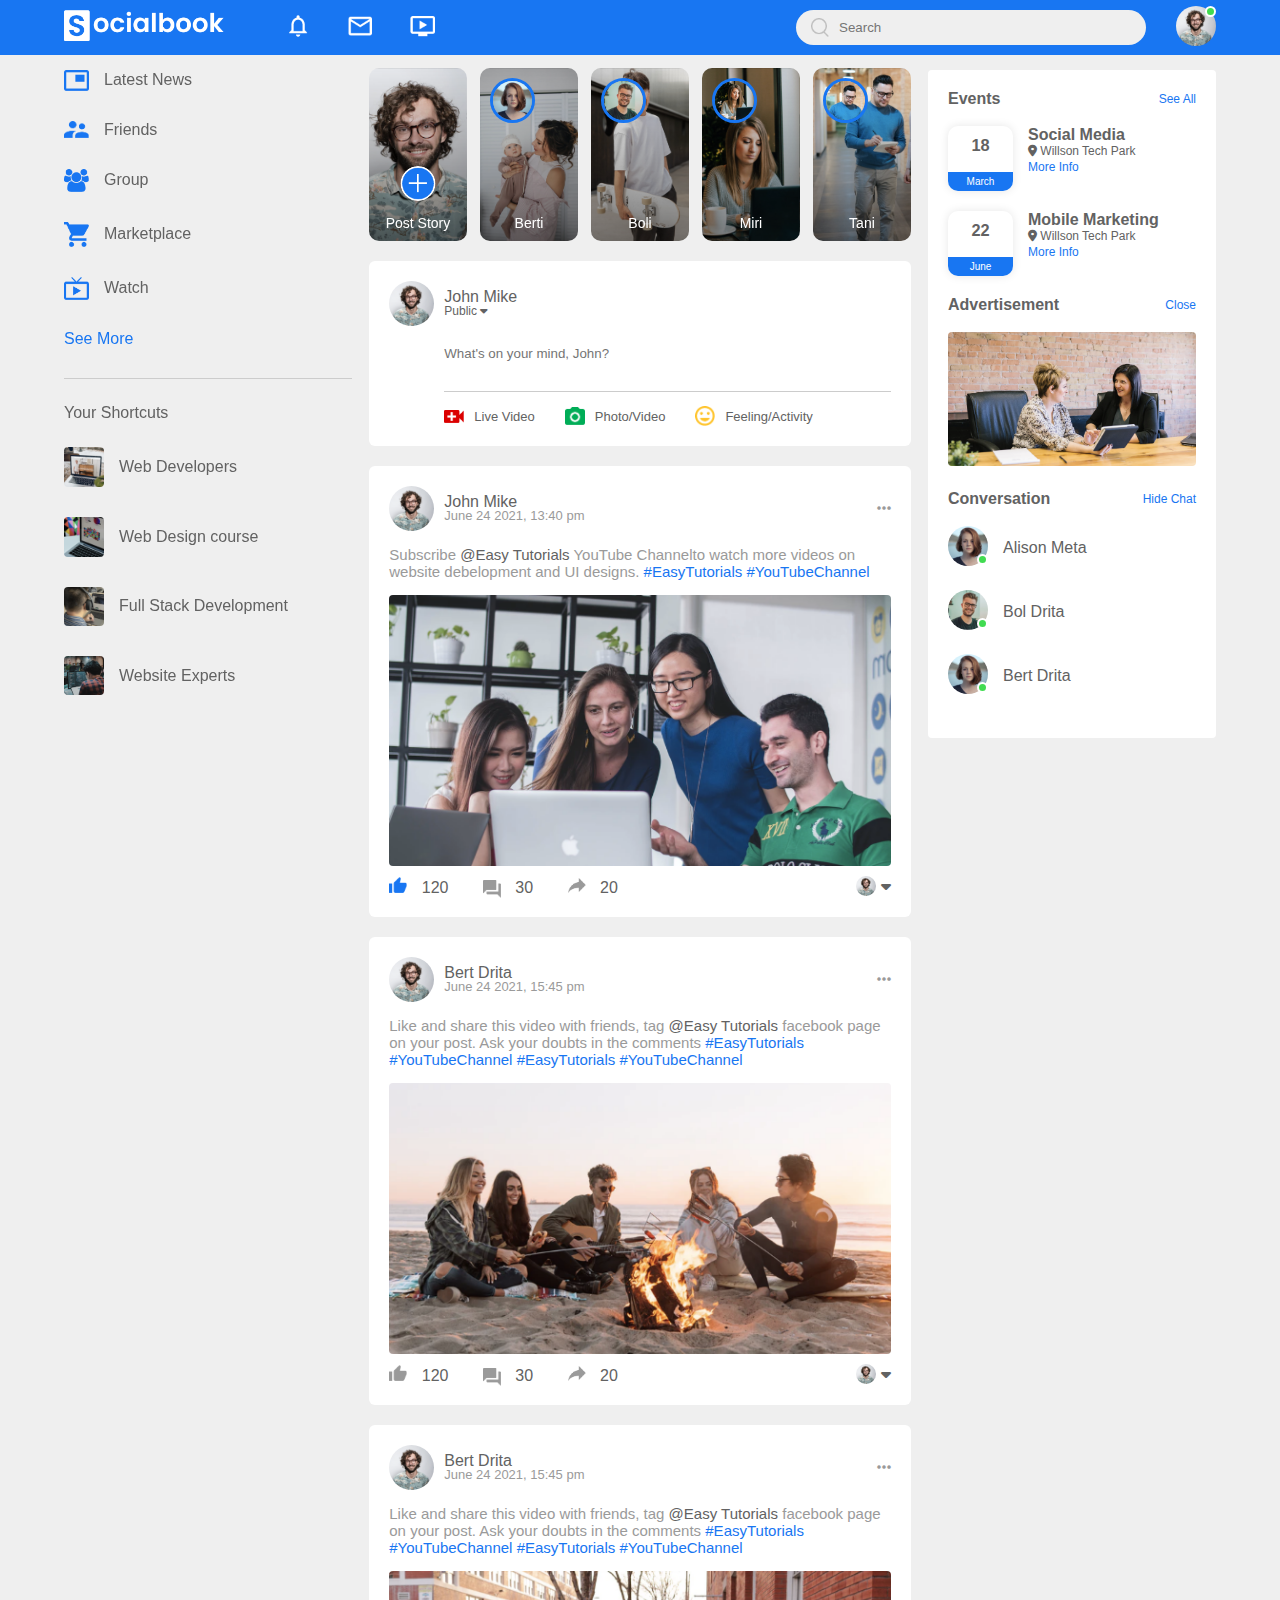
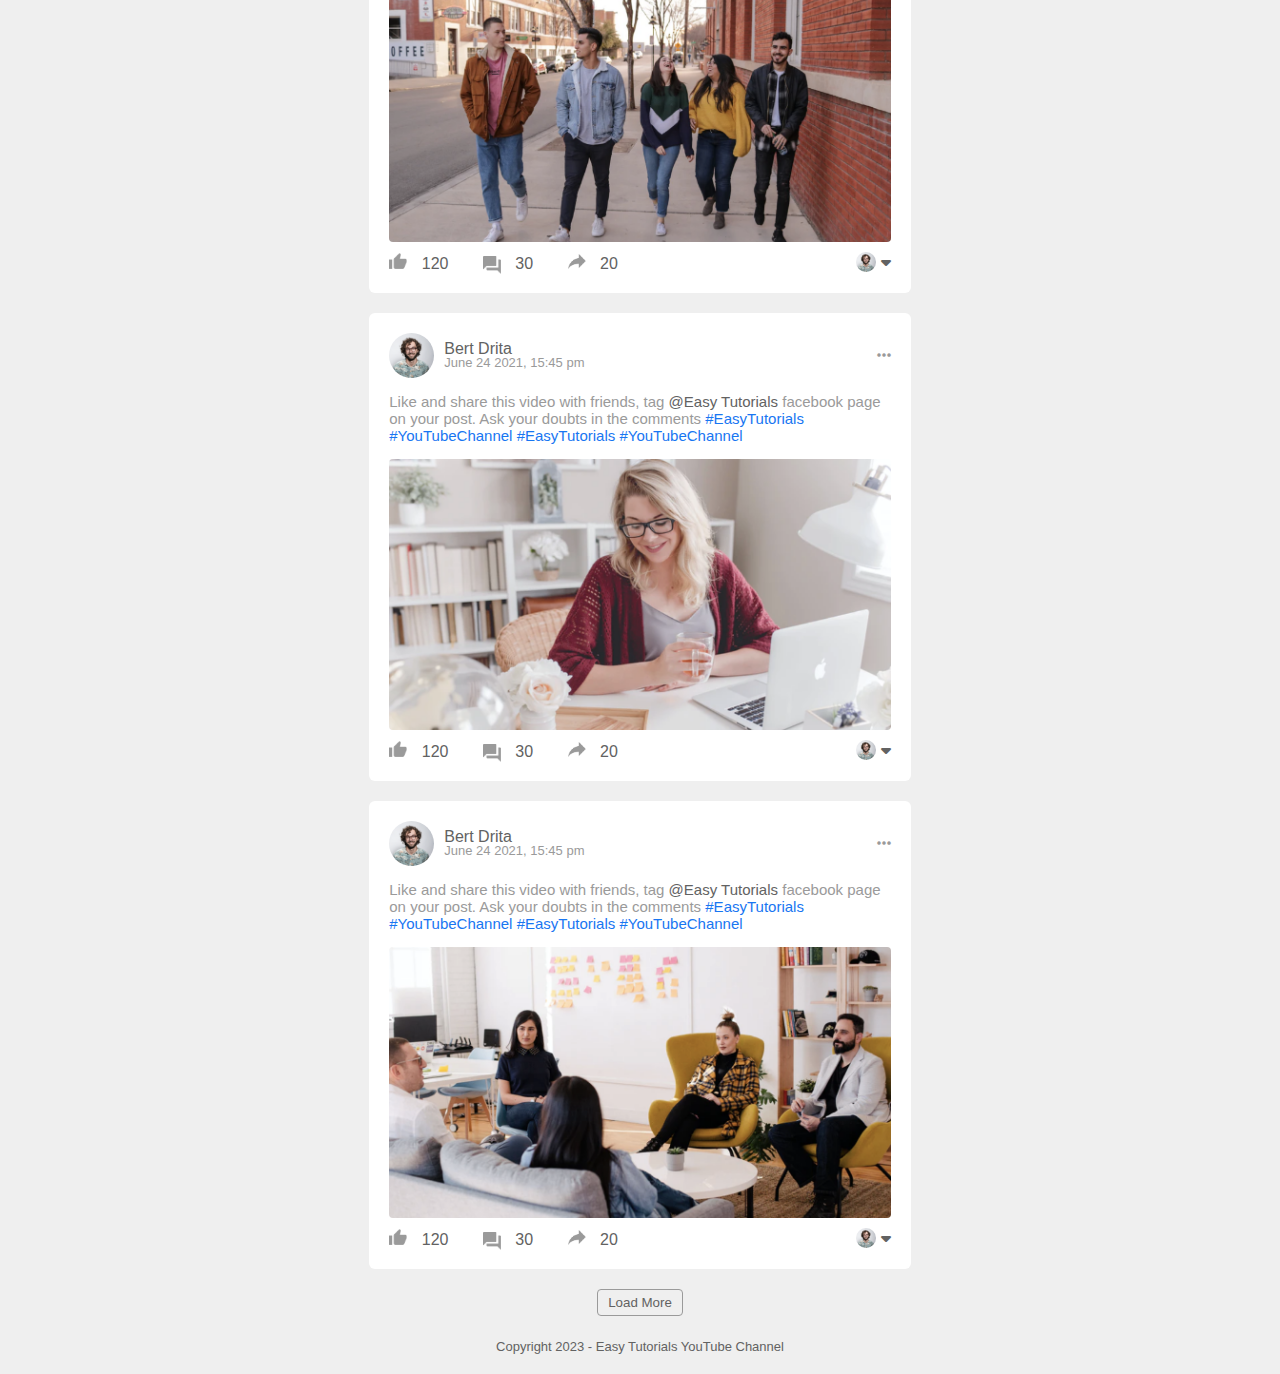
<file: index.html>
<!DOCTYPE html>
<html lang="en">
<head>
  <meta charset="UTF-8">
  <meta http-equiv="X-UA-Compatible" content="IE=edge">
  <meta name="viewport" content="width=device-width, initial-scale=1.0">
  <link rel="stylesheet" href="style.css">
  <link rel="stylesheet" href="https://cdnjs.cloudflare.com/ajax/libs/font-awesome/6.4.0/css/all.min.css">
  <title>SocialBook - Easy Tutorials YOutube Channel</title>
</head>

<body>

<nav>
  <div class="nav-left">
    <a href="index.html">
      <img src="images/logo.png" alt="my website logo" class="logo">
    </a>
    <ul>
      <li><img src="images/notification.png"></li>
      <li><img src="images/inbox.png"></li>
      <li><img src="images/video.png"></li>
    </ul>

        <!-- <div class="usingDiv">
          <img src="images/notification.png">
          <img src="images/inbox.png">
          <img src="images/video.png">
        </div> -->
  </div>

  <div class="nav-right">

    <div class="search-box">
      <img src="images/search.png">
      <input type="text" placeholder="Search">
    </div>

    <div class="nav-user-icon online" onclick="settingsMenuToggle()"> <!--we add this other class "online" to add new styles-->
      <img src="images/profile-pic.png">
    </div>

  </div>


  <!------------settings-menu-------------->

  <div class="settings-menu">

    <div id="dark-btn">
      <span></span>
    </div>


    <div class="settings-menu-inner">

          <div class="user-profile">
            <img src="images/profile-pic.png">
            <div>
              <p>John Mike</p>
              <a href="profile.html"> See your profile</a>
            </div>
          
          </div>
          
          <hr>

          <div class="user-profile">
            <img src="images/feedback.png">
            <div>
              <p>Give Feedback</p>
              <a href="#"> Help us to improve the new design</a>
            </div>
          </div>

          <hr>

          <div class="settings-links">
            <img src="images/setting.png" class="settings-icon">
            <a href="#">Settings & Privacy <img src="images/arrow.png" width="10px"></a>
          </div>

          <div class="settings-links">
            <img src="images/help.png" class="settings-icon">
             <a href="#">Help & Support <img src="images/arrow.png" width="10px"></a>
          </div>

          <div class="settings-links">
              <img src="images/display.png" class="settings-icon">
              <a href="#">Display & Accessibility <img src="images/arrow.png" width="10px"></a>
          </div>

          <div class="settings-links">
                    <img src="images/logout.png" class="settings-icon">
                    <a href="#">Logout <img src="images/arrow.png" width="10px"></a>
          </div>

    </div>

</nav>

<!-------------------------------------------MAIN CONTAINER---------------------------------------->

<div class="container">

  <!----------------LEFT SIDEBAR----------->
  <div class="left-sidebar">

    <div class="imp-links">
      <a href="#"><img src="images/news.png"> Latest News</a>
      <a href="#"><img src="images/friends.png"> Friends</a>
      <a href="#"><img src="images/group.png"> Group</a>
      <a href="#"><img src="images/marketplace.png"> Marketplace</a>
      <a href="#"><img src="images/watch.png"> Watch</a>
      <a href="#"> See More</a>
    </div>

    <div class="shortcut-links">
      <p>Your Shortcuts</p>
      <a href="#"><img src="images/shortcut-1.png">Web Developers</a>
      <a href="#"><img src="images/shortcut-2.png"> Web Design course</a>
      <a href="#"><img src="images/shortcut-3.png"> Full Stack Development</a>
      <a href="#"><img src="images/shortcut-4.png"> Website Experts</a>
    </div>
  </div>

  <!----------------MAIN CONENT----------->
  <div class="main-content">
    
    <div class="story-gallery ">

      <div class="story story1">
        <img src="images/upload.png">
        <p>Post Story</p>
      </div>

      <div class="story story2">
          <img src="images/member-1.png">
          <p>Berti</p>
      </div>

      <div class="story story3">
         <img src="images/member-2.png">
         <p>Boli</p>
      </div>

      <div class="story story4">
         <img src="images/member-3.png">
        <p>Miri</p>
      </div>

      <div class="story story5">
          <img src="images/member-4.png">
          <p>Tani</p>
      </div>

    </div>




    <div class="write-post-container">

      <div class="user-profile">
        <img src="images/profile-pic.png">
        <div>
          <p>John Mike</p>
          <small>Public <i class="fa-solid fa-caret-down"></i></small>
        </div>
      </div>

      <div class="post-input-container">
        <textarea rows="3" placeholder="What's on your mind, John?"></textarea>

        <div class="add-post-links">
          <a href="#"><img src="images/live-video.png"> Live Video</a>
          <a href="#"><img src="images/photo.png"> Photo/Video</a>
          <a href="#"><img src="images/feeling.png"> Feeling/Activity</a>
        </div>
      </div>

    </div>




    <div class="post-container">

      <div class="post-row">

        <div class="user-profile">

            <img src="images/profile-pic.png">
          <div>
            <p>John Mike</p>
            <span>June 24 2021, 13:40 pm</span>
          </div>

        </div>

        <!-- <div class="top-corner-icon"><i class="fa-solid fa-ellipsis"></i></div> -->
        <a href="#"><i class="fa-solid fa-ellipsis"></i></a>
      </div>

    

        <p class="post-text">Subscribe <span>@Easy Tutorials</span> YouTube Channelto watch more videos on website debelopment and UI designs.
          <a href="#">#EasyTutorials</a> <a href="#">#YouTubeChannel</a>
        </p>

        <img src="images/feed-image-1.png" class="post-img">

        <div class="post-row">
          <div class="activity-icons">
            <div><img src="images/like-blue.png"> 120</div>
            <div><img src="images/comments.png"> 30</div>
            <div><img src="images/share.png"> 20</div>
          </div>

          <div class="post-profile-icon">
            <img src="images/profile-pic.png">
            <i class="fa-solid fa-caret-down"></i>
          </div>
        </div>

    </div>

        <div class="post-container">
        
          <div class="post-row">
        
            <div class="user-profile">
        
              <img src="images/profile-pic.png">
              <div>
                <p>Bert Drita</p>
                <span>June 24 2021, 15:45 pm</span>
              </div>
        
            </div>
        
            <!-- <div class="top-corner-icon"><i class="fa-solid fa-ellipsis"></i></div> -->
            <a href="#"><i class="fa-solid fa-ellipsis"></i></a>
          </div>
        
        
        
          <p class="post-text">Like and share this video with friends, tag <span>@Easy Tutorials</span> facebook page on your post.
            Ask your doubts in the comments <a href="#">#EasyTutorials</a> <a href="#">#YouTubeChannel</a>
            <a href="#">#EasyTutorials</a> <a href="#">#YouTubeChannel</a>
          </p>
        
          <img src="images/feed-image-2.png" class="post-img">
        
          <div class="post-row">
            <div class="activity-icons">
              <div><img src="images/like.png"> 120</div>
              <div><img src="images/comments.png"> 30</div>
              <div><img src="images/share.png"> 20</div>
            </div>
        
            <div class="post-profile-icon">
              <img src="images/profile-pic.png">
              <i class="fa-solid fa-caret-down"></i>
            </div>
          </div>
        
        </div>

        <div class="post-container">
        
          <div class="post-row">
        
            <div class="user-profile">
        
              <img src="images/profile-pic.png">
              <div>
                <p>Bert Drita</p>
                <span>June 24 2021, 15:45 pm</span>
              </div>
        
            </div>
        
            <!-- <div class="top-corner-icon"><i class="fa-solid fa-ellipsis"></i></div> -->
            <a href="#"><i class="fa-solid fa-ellipsis"></i></a>
          </div>
        
        
        
          <p class="post-text">Like and share this video with friends, tag <span>@Easy Tutorials</span> facebook page on your
            post.
            Ask your doubts in the comments <a href="#">#EasyTutorials</a> <a href="#">#YouTubeChannel</a>
            <a href="#">#EasyTutorials</a> <a href="#">#YouTubeChannel</a>
          </p>
        
          <img src="images/feed-image-3.png" class="post-img">
        
          <div class="post-row">
            <div class="activity-icons">
              <div><img src="images/like.png"> 120</div>
              <div><img src="images/comments.png"> 30</div>
              <div><img src="images/share.png"> 20</div>
            </div>
        
            <div class="post-profile-icon">
              <img src="images/profile-pic.png">
              <i class="fa-solid fa-caret-down"></i>
            </div>
          </div>
        
        </div>

        <div class="post-container">
        
          <div class="post-row">
        
            <div class="user-profile">
        
              <img src="images/profile-pic.png">
              <div>
                <p>Bert Drita</p>
                <span>June 24 2021, 15:45 pm</span>
              </div>
        
            </div>
        
            <!-- <div class="top-corner-icon"><i class="fa-solid fa-ellipsis"></i></div> -->
            <a href="#"><i class="fa-solid fa-ellipsis"></i></a>
          </div>
        
        
        
          <p class="post-text">Like and share this video with friends, tag <span>@Easy Tutorials</span> facebook page on your
            post.
            Ask your doubts in the comments <a href="#">#EasyTutorials</a> <a href="#">#YouTubeChannel</a>
            <a href="#">#EasyTutorials</a> <a href="#">#YouTubeChannel</a>
          </p>
        
          <img src="images/feed-image-4.png" class="post-img">
        
          <div class="post-row">
            <div class="activity-icons">
              <div><img src="images/like.png"> 120</div>
              <div><img src="images/comments.png"> 30</div>
              <div><img src="images/share.png"> 20</div>
            </div>
        
            <div class="post-profile-icon">
              <img src="images/profile-pic.png">
              <i class="fa-solid fa-caret-down"></i>
            </div>
          </div>
        
        </div>

        <div class="post-container">
        
          <div class="post-row">
        
            <div class="user-profile">
        
              <img src="images/profile-pic.png">
              <div>
                <p>Bert Drita</p>
                <span>June 24 2021, 15:45 pm</span>
              </div>
        
            </div>
        
            <!-- <div class="top-corner-icon"><i class="fa-solid fa-ellipsis"></i></div> -->
            <a href="#"><i class="fa-solid fa-ellipsis"></i></a>
          </div>
        
        
        
          <p class="post-text">Like and share this video with friends, tag <span>@Easy Tutorials</span> facebook page on your
            post.
            Ask your doubts in the comments <a href="#">#EasyTutorials</a> <a href="#">#YouTubeChannel</a>
            <a href="#">#EasyTutorials</a> <a href="#">#YouTubeChannel</a>
          </p>
        
          <img src="images/feed-image-5.png" class="post-img">
        
          <div class="post-row">
            <div class="activity-icons">
              <div><img src="images/like.png"> 120</div>
              <div><img src="images/comments.png"> 30</div>
              <div><img src="images/share.png"> 20</div>
            </div>
        
            <div class="post-profile-icon">
              <img src="images/profile-pic.png">
              <i class="fa-solid fa-caret-down"></i>
            </div>
          </div>
        
        </div>

        <button class="load-more-btn" type="button">Load More</button>
  </div>

  <!----------------RIGHT SIDEBAR----------->
  <div class="right-sidebar">
    
    <div class="sidebar-title">
      <h4>Events</h4>
      <a href="#">See All</a>
    </div>

    <div class="event">

      <div class="left-event">
        <h3>18</h3>
        <span>March</span>
      </div>

      <div class="right-event">
        <h4>Social Media</h4>
        <p><i class="fa-sharp fa-solid fa-location-dot"></i> Willson Tech Park</p>
        <a href="#">More Info</a>
      </div>

    </div>

    <div class="event">
        
      <div class="left-event">
          <h3>22</h3>
          <span>June</span>
      </div>
        
      <div class="right-event">
          <h4>Mobile Marketing</h4>
          <p><i class="fa-sharp fa-solid fa-location-dot"></i> Willson Tech Park</p>
          <a href="#">More Info</a>
      </div>
        
    </div>

    <div class="sidebar-title">
        <h4>Advertisement</h4>
        <a href="#">Close</a>
    </div>
    <img src="images/advertisement.png" class="sidebar-ads">

    <div class="sidebar-title">
        <h4>Conversation</h4>
        <a href="#">Hide Chat</a>
    </div>

    <div class="online-list">
      <div class="online">
        <img src="images/member-1.png">
      </div>
      <p>Alison Meta</p>
    </div>

    <div class="online-list">
        <div class="online">
          <img src="images/member-2.png">
        </div>
        <p>Bol Drita</p>
    </div>

    <div class="online-list">
      <div class="online">
          <img src="images/member-1.png">
      </div>
          <p>Bert Drita</p>
    </div>

  </div>

</div>
  

<div class="footer">

  <p>Copyright 2023 - Easy Tutorials YouTube Channel</p>

</div>

<script src="script.js"></script>

</body>
</html>
</file>
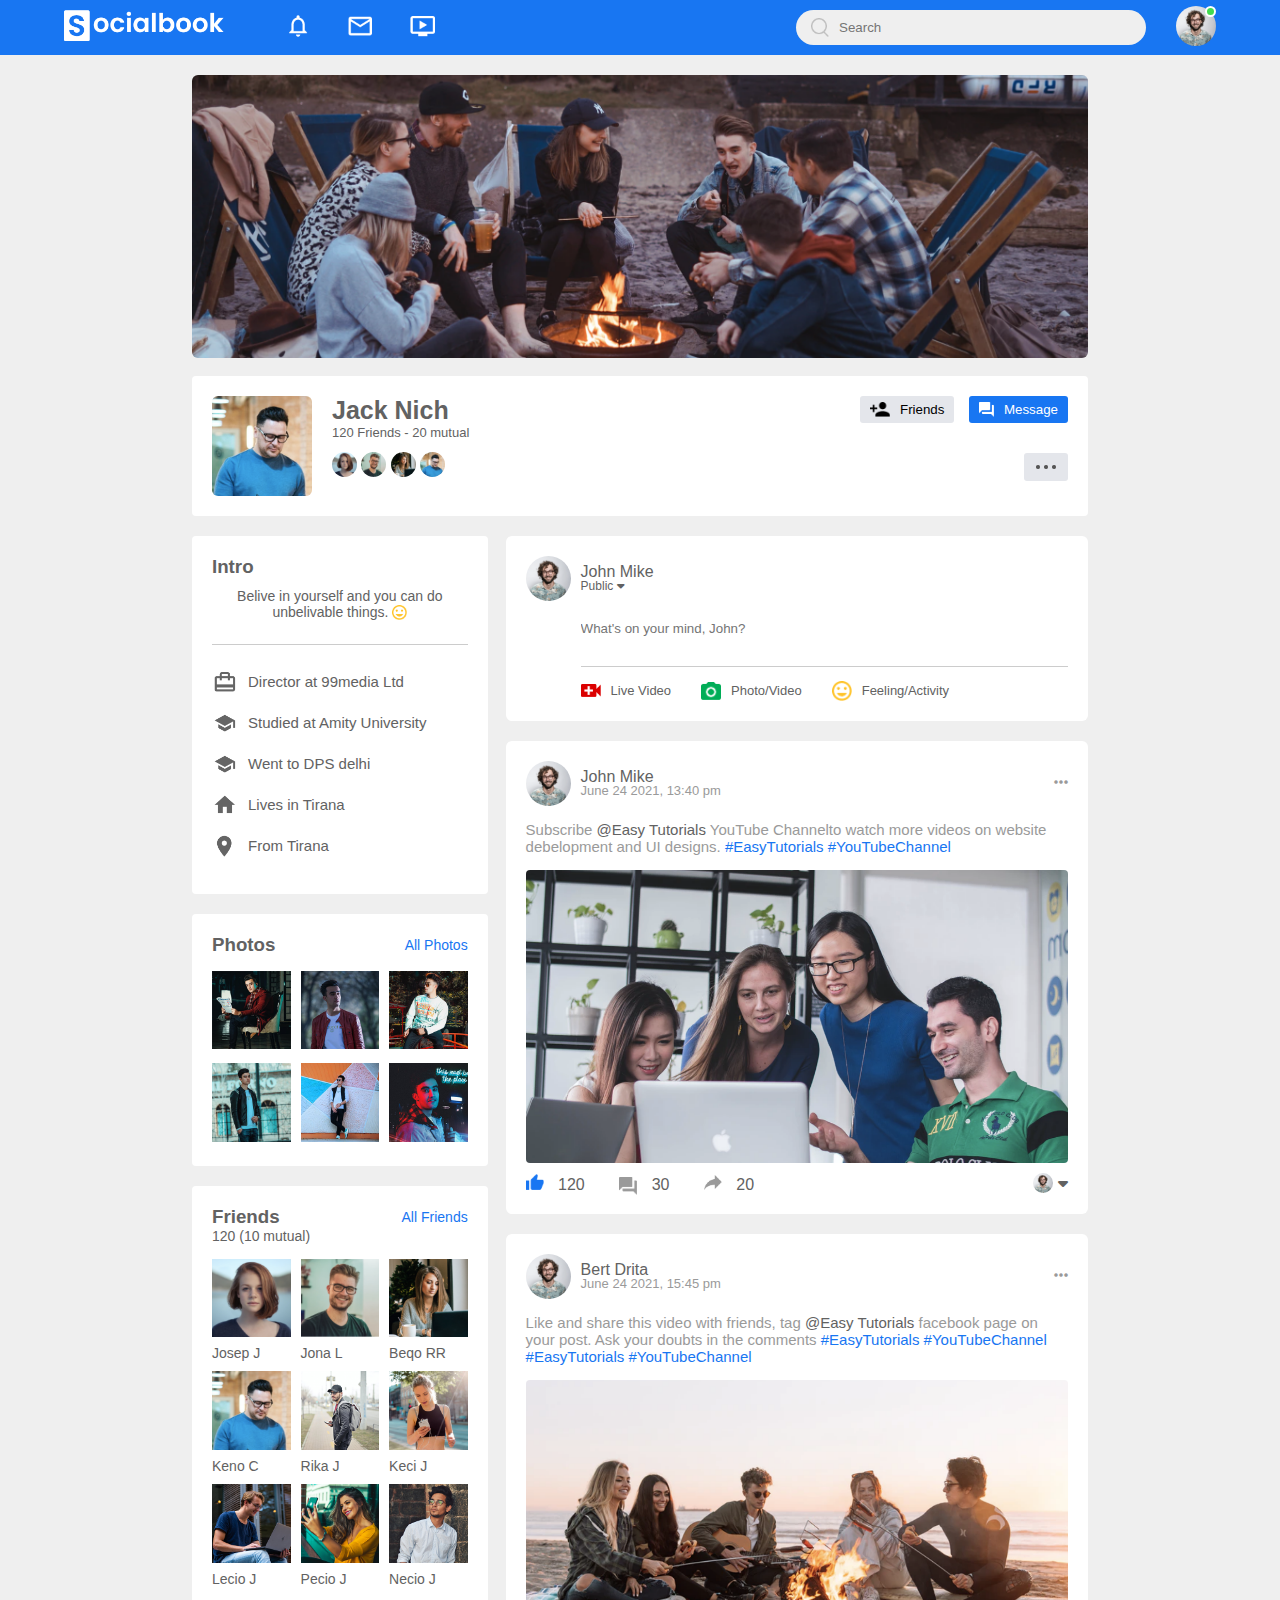
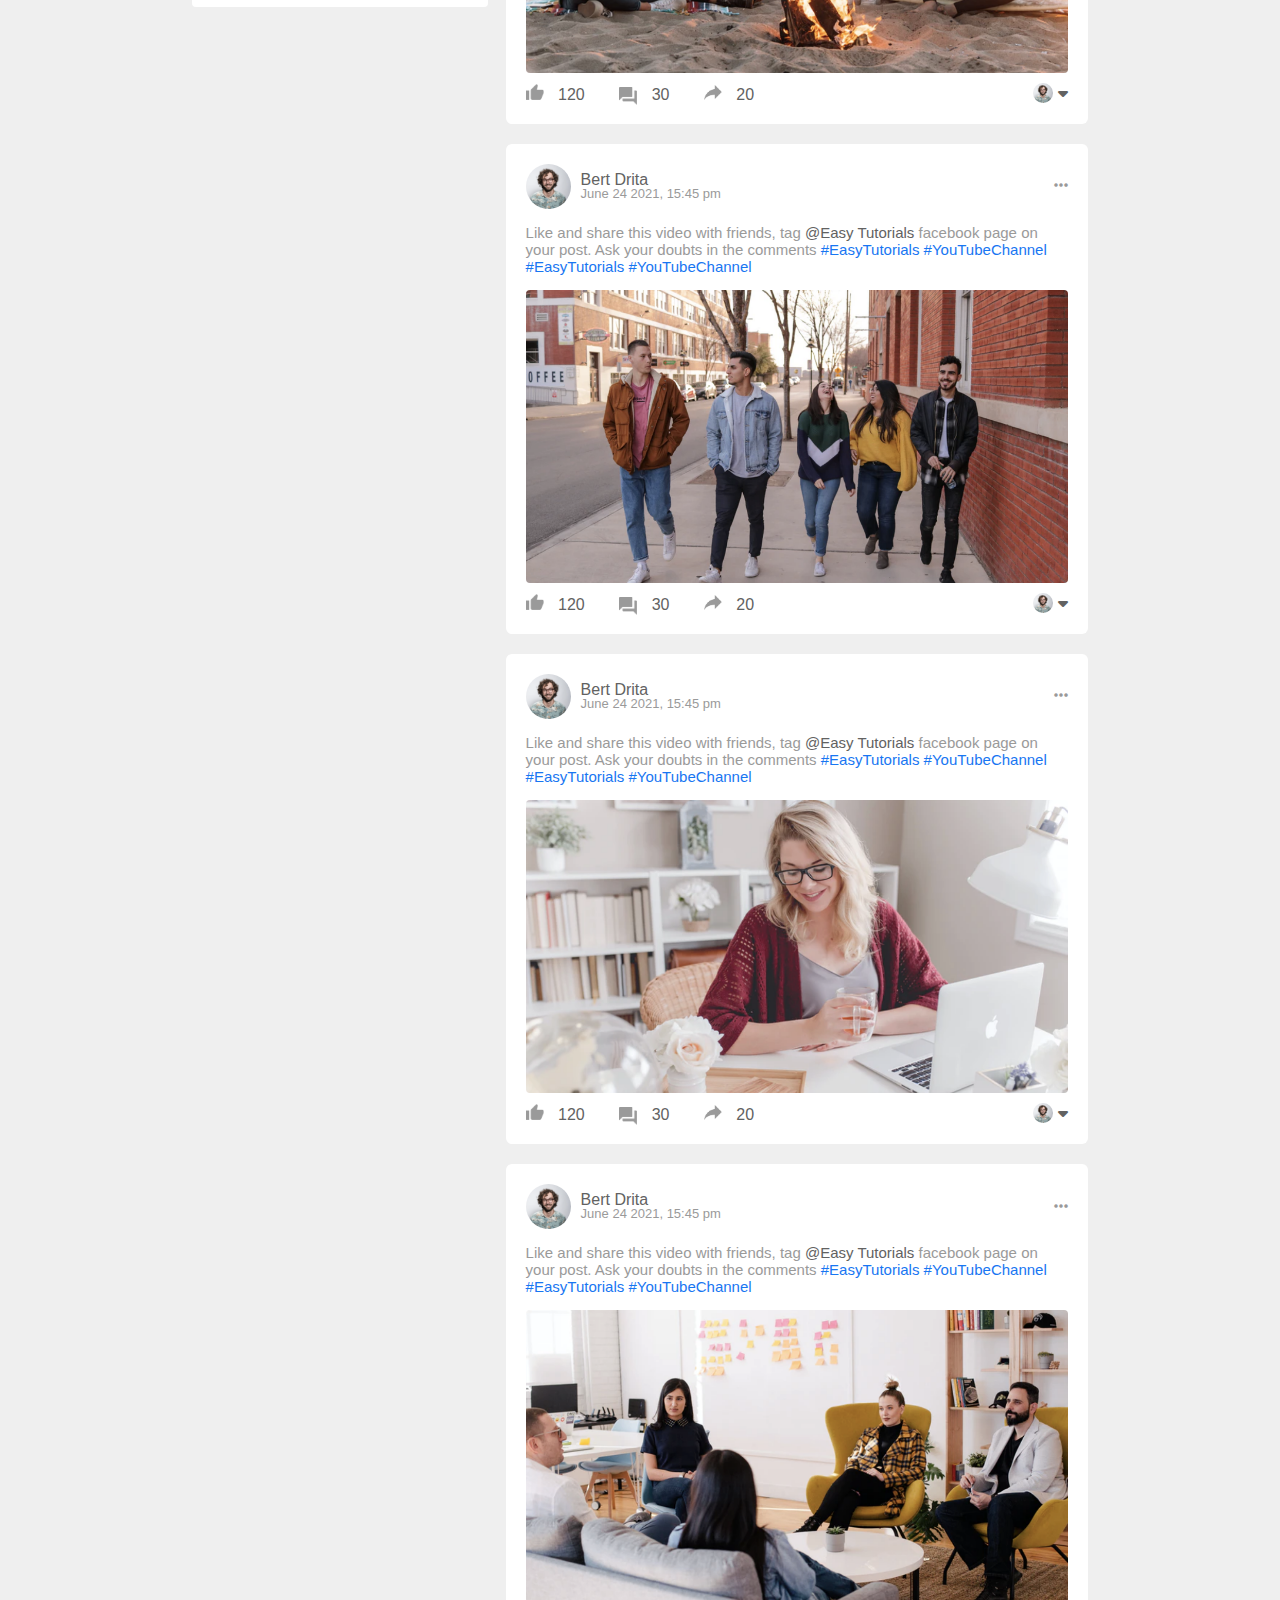
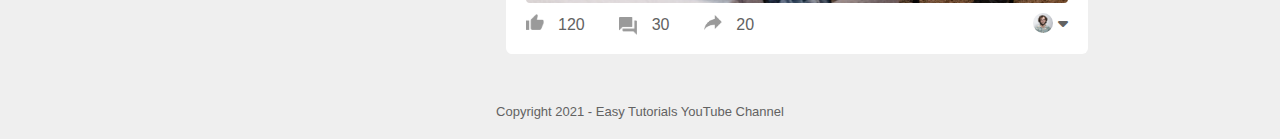
<file: profile.html>
<!DOCTYPE html>
<html lang="en">

<head>
  <meta charset="UTF-8">
  <meta http-equiv="X-UA-Compatible" content="IE=edge">
  <meta name="viewport" content="width=device-width, initial-scale=1.0">
  <link rel="stylesheet" href="style.css">
  <link rel="stylesheet" href="https://cdnjs.cloudflare.com/ajax/libs/font-awesome/6.4.0/css/all.min.css">
  <title>Profile page - SocialBook - Easy Tutorials YOutube Channel</title>
</head>

<body>

  <nav>
    <div class="nav-left">
      <a href="index.html">
        <img src="images/logo.png" alt="my website logo" class="logo">
      </a>
     
      <ul>
        <li><img src="images/notification.png"></li>
        <li><img src="images/inbox.png"></li>
        <li><img src="images/video.png"></li>
      </ul>

      <!-- <div class="usingDiv">
          <img src="images/notification.png">
          <img src="images/inbox.png">
          <img src="images/video.png">
        </div> -->
    </div>

    <div class="nav-right">

      <div class="search-box">
        <img src="images/search.png">
        <input type="text" placeholder="Search">
      </div>

      <div class="nav-user-icon online" onclick="settingsMenuToggle()">
        <!--we add this other class "online" to add new styles-->
        <img src="images/profile-pic.png">
      </div>

    </div>


    <!------------settings-menu-------------->

    <div class="settings-menu">

      <div id="dark-btn">
        <span></span>
      </div>


      <div class="settings-menu-inner">

        <div class="user-profile">
          <img src="images/profile-pic.png">
          <div>
            <p>John Mike</p>
            <a href="profile.html"> See your profile</a>
          </div>

        </div>

        <hr>

        <div class="user-profile">
          <img src="images/feedback.png">
          <div>
            <p>Give Feedback</p>
            <a href="#"> Help us to improve the new design</a>
          </div>
        </div>

        <hr>

        <div class="settings-links">
          <img src="images/setting.png" class="settings-icon">
          <a href="#">Settings & Privacy <img src="images/arrow.png" width="10px"></a>
        </div>

        <div class="settings-links">
          <img src="images/help.png" class="settings-icon">
          <a href="#">Help & Support <img src="images/arrow.png" width="10px"></a>
        </div>

        <div class="settings-links">
          <img src="images/display.png" class="settings-icon">
          <a href="#">Display & Accessibility <img src="images/arrow.png" width="10px"></a>
        </div>

        <div class="settings-links">
          <img src="images/logout.png" class="settings-icon">
          <a href="#">Logout <img src="images/arrow.png" width="10px"></a>
        </div>

      </div>

  </nav>

  <!-------------Profile Page-------------->

  <div class="profile-container">

    <img src="images/cover.png" class="cover-img">

    <div class="profile-details">

      <div class="pd-left"> 
        <div class="pd-row">
          <img src="images/profile.png" class="pd-img">
          <div>
            <h3>Jack Nich</h3>
            <p>120 Friends - 20 mutual</p>
            
              <img src="images/member-1.png">
              <img src="images/member-2.png">
              <img src="images/member-3.png">
              <img src="images/member-4.png">
            
          </div>
        </div>
      </div>


      <div class="pd-right">

        <button type="button"><img src="images/add-friends.png">Friends</button>
        <button type="button"><img src="images/message.png">Message</button>
        <br>
        <a href="#"><img src="images/more.png"></a>

      </div>

    </div>


    <div class="profile-info">

      <div class="info-col">

        <div class="profile-intro">
          <h3>Intro</h3>
          <p class="intro-text">Belive in yourself and you can do unbelivable things. <img src="images/feeling.png"></p>
          <hr>

          <ul>
            <li> <img src="images/profile-job.png">Director at 99media Ltd</li>
            <li> <img src="images/profile-study.png">Studied at Amity University</li>
            <li> <img src="images/profile-study.png">Went to DPS delhi</li>
            <li> <img src="images/profile-home.png">Lives in Tirana</li>
            <li> <img src="images/profile-location.png">From Tirana</li>
          </ul>
        </div>

        <div class="profile-intro">

          <div class="title-box">
             <h3>Photos</h3>
             <a href="#">All Photos</a>
          </div>

          <div class="photo-box">
            <div><img src="images/photo1.png"></div>
            <div><img src="images/photo2.png"></div>
            <div><img src="images/photo3.png"></div>
            <div><img src="images/photo4.png"></div>
            <div><img src="images/photo5.png"></div>
            <div><img src="images/photo6.png"></div>
          </div>


        </div>

                <div class="profile-intro">
                
                  <div class="title-box">
                    <h3>Friends</h3>
                    <a href="#">All Friends</a>
                  </div>

                  <p>120 (10 mutual)</p>
                
                  <div class="friends-box">
                    <div><img src="images/member-1.png"> <p>Josep J</p></div>
                    <div><img src="images/member-2.png"> <p>Jona L</p></div>
                    <div><img src="images/member-3.png"> <p>Beqo RR</p></div>
                    <div><img src="images/member-4.png"> <p>Keno C</p></div>
                    <div><img src="images/member-5.png"> <p>Rika J</p></div>
                    <div><img src="images/member-6.png"> <p>Keci J</p></div>
                    <div><img src="images/member-7.png"> <p>Lecio J</p></div>
                    <div><img src="images/member-8.png"> <p>Pecio J</p></div>
                    <div><img src="images/member-9.png"> <p>Necio J</p></div>
                  </div>
                
                </div>


      </div>

      <div class="post-col">

            <div class="write-post-container">
            
              <div class="user-profile">
                <img src="images/profile-pic.png">
                <div>
                  <p>John Mike</p>
                  <small>Public <i class="fa-solid fa-caret-down"></i></small>
                </div>
              </div>
            
              <div class="post-input-container">
                <textarea rows="3" placeholder="What's on your mind, John?"></textarea>
            
                <div class="add-post-links">
                  <a href="#"><img src="images/live-video.png"> Live Video</a>
                  <a href="#"><img src="images/photo.png"> Photo/Video</a>
                  <a href="#"><img src="images/feeling.png"> Feeling/Activity</a>
                </div>
              </div>
            
            </div>

                  <div class="post-container">
                  
                    <div class="post-row">
                  
                      <div class="user-profile">
                  
                        <img src="images/profile-pic.png">
                        <div>
                          <p>John Mike</p>
                          <span>June 24 2021, 13:40 pm</span>
                        </div>
                  
                      </div>
                  
                      <!-- <div class="top-corner-icon"><i class="fa-solid fa-ellipsis"></i></div> -->
                      <a href="#"><i class="fa-solid fa-ellipsis"></i></a>
                    </div>
                  
                  
                  
                    <p class="post-text">Subscribe <span>@Easy Tutorials</span> YouTube Channelto watch more videos on website debelopment
                      and UI designs.
                      <a href="#">#EasyTutorials</a> <a href="#">#YouTubeChannel</a>
                    </p>
                  
                    <img src="images/feed-image-1.png" class="post-img">
                  
                    <div class="post-row">
                      <div class="activity-icons">
                        <div><img src="images/like-blue.png"> 120</div>
                        <div><img src="images/comments.png"> 30</div>
                        <div><img src="images/share.png"> 20</div>
                      </div>
                  
                      <div class="post-profile-icon">
                        <img src="images/profile-pic.png">
                        <i class="fa-solid fa-caret-down"></i>
                      </div>
                    </div>
                  
                  </div>
                  
                  <div class="post-container">
                  
                    <div class="post-row">
                  
                      <div class="user-profile">
                  
                        <img src="images/profile-pic.png">
                        <div>
                          <p>Bert Drita</p>
                          <span>June 24 2021, 15:45 pm</span>
                        </div>
                  
                      </div>
                  
                      <!-- <div class="top-corner-icon"><i class="fa-solid fa-ellipsis"></i></div> -->
                      <a href="#"><i class="fa-solid fa-ellipsis"></i></a>
                    </div>
                  
                  
                  
                    <p class="post-text">Like and share this video with friends, tag <span>@Easy Tutorials</span> facebook page on your
                      post.
                      Ask your doubts in the comments <a href="#">#EasyTutorials</a> <a href="#">#YouTubeChannel</a>
                      <a href="#">#EasyTutorials</a> <a href="#">#YouTubeChannel</a>
                    </p>
                  
                    <img src="images/feed-image-2.png" class="post-img">
                  
                    <div class="post-row">
                      <div class="activity-icons">
                        <div><img src="images/like.png"> 120</div>
                        <div><img src="images/comments.png"> 30</div>
                        <div><img src="images/share.png"> 20</div>
                      </div>
                  
                      <div class="post-profile-icon">
                        <img src="images/profile-pic.png">
                        <i class="fa-solid fa-caret-down"></i>
                      </div>
                    </div>
                  
                  </div>
                  
                  <div class="post-container">
                  
                    <div class="post-row">
                  
                      <div class="user-profile">
                  
                        <img src="images/profile-pic.png">
                        <div>
                          <p>Bert Drita</p>
                          <span>June 24 2021, 15:45 pm</span>
                        </div>
                  
                      </div>
                  
                      <!-- <div class="top-corner-icon"><i class="fa-solid fa-ellipsis"></i></div> -->
                      <a href="#"><i class="fa-solid fa-ellipsis"></i></a>
                    </div>
                  
                  
                  
                    <p class="post-text">Like and share this video with friends, tag <span>@Easy Tutorials</span> facebook page on your
                      post.
                      Ask your doubts in the comments <a href="#">#EasyTutorials</a> <a href="#">#YouTubeChannel</a>
                      <a href="#">#EasyTutorials</a> <a href="#">#YouTubeChannel</a>
                    </p>
                  
                    <img src="images/feed-image-3.png" class="post-img">
                  
                    <div class="post-row">
                      <div class="activity-icons">
                        <div><img src="images/like.png"> 120</div>
                        <div><img src="images/comments.png"> 30</div>
                        <div><img src="images/share.png"> 20</div>
                      </div>
                  
                      <div class="post-profile-icon">
                        <img src="images/profile-pic.png">
                        <i class="fa-solid fa-caret-down"></i>
                      </div>
                    </div>
                  
                  </div>
                  
                  <div class="post-container">
                  
                    <div class="post-row">
                  
                      <div class="user-profile">
                  
                        <img src="images/profile-pic.png">
                        <div>
                          <p>Bert Drita</p>
                          <span>June 24 2021, 15:45 pm</span>
                        </div>
                  
                      </div>
                  
                      <!-- <div class="top-corner-icon"><i class="fa-solid fa-ellipsis"></i></div> -->
                      <a href="#"><i class="fa-solid fa-ellipsis"></i></a>
                    </div>
                  
                  
                  
                    <p class="post-text">Like and share this video with friends, tag <span>@Easy Tutorials</span> facebook page on your
                      post.
                      Ask your doubts in the comments <a href="#">#EasyTutorials</a> <a href="#">#YouTubeChannel</a>
                      <a href="#">#EasyTutorials</a> <a href="#">#YouTubeChannel</a>
                    </p>
                  
                    <img src="images/feed-image-4.png" class="post-img">
                  
                    <div class="post-row">
                      <div class="activity-icons">
                        <div><img src="images/like.png"> 120</div>
                        <div><img src="images/comments.png"> 30</div>
                        <div><img src="images/share.png"> 20</div>
                      </div>
                  
                      <div class="post-profile-icon">
                        <img src="images/profile-pic.png">
                        <i class="fa-solid fa-caret-down"></i>
                      </div>
                    </div>
                  
                  </div>
                  
                  <div class="post-container">
                  
                    <div class="post-row">
                  
                      <div class="user-profile">
                  
                        <img src="images/profile-pic.png">
                        <div>
                          <p>Bert Drita</p>
                          <span>June 24 2021, 15:45 pm</span>
                        </div>
                  
                      </div>
                  
                      <!-- <div class="top-corner-icon"><i class="fa-solid fa-ellipsis"></i></div> -->
                      <a href="#"><i class="fa-solid fa-ellipsis"></i></a>
                    </div>
                  
                  
                  
                    <p class="post-text">Like and share this video with friends, tag <span>@Easy Tutorials</span> facebook page on your
                      post.
                      Ask your doubts in the comments <a href="#">#EasyTutorials</a> <a href="#">#YouTubeChannel</a>
                      <a href="#">#EasyTutorials</a> <a href="#">#YouTubeChannel</a>
                    </p>
                  
                    <img src="images/feed-image-5.png" class="post-img">
                  
                    <div class="post-row">
                      <div class="activity-icons">
                        <div><img src="images/like.png"> 120</div>
                        <div><img src="images/comments.png"> 30</div>
                        <div><img src="images/share.png"> 20</div>
                      </div>
                  
                      <div class="post-profile-icon">
                        <img src="images/profile-pic.png">
                        <i class="fa-solid fa-caret-down"></i>
                      </div>
                    </div>
                  
                  </div>

      </div>


    </div>

  </div>





  <div class="footer">
    <p>Copyright 2021 - Easy Tutorials YouTube Channel</p>
  </div>

  <script src="script.js"></script>

</body>

</html>
</file>
<file: style.css>
/* set the margin and padding and font-family of all elements to this values. We change the default values by browser to this below.*/
*{
  margin: 0;
  padding: 0;
  font-family: poppings,sans-serif;
  box-sizing: border-box;
}

:root{
  --body-color:#efefef;
  --nav-color:#1876f2;
  --bg-color: #fff;
}

.dark-theme{
    --body-color: #0a0a0a ;
    --nav-color:#000 ;
    --bg-color: #000;
}

body {
   /*background: #efefef; -> add backgroudn color of our body*/
  background: var(--body-color); /* -> instead of the above declaration we can use variable declared above*/
}

nav{
  display: flex;
  align-items: center;
  justify-content: space-between;
  background: var(--nav-color);
  padding: 5px 5%;
  position: sticky;
  top: 0;
  z-index: 100;
}


/* LEFT NAV*/

/* adjust logo*/
.logo{
  width: 160px;
  margin-right: 45px;
}

/* display logo and icons of the left nav in flex*/
.nav-left{
  display: flex;
  align-items: center;
}

 .nav-left ul li {
   list-style: none;      /* remove the little dots that come from the list*/
   display: inline-block; /* display items inside li, horizontally */


   /* we can achieve this also by using :
        .nav-left ul {
            display: flex;
            flex-direction: row;
            flex-basis: 28px;
            align-items: center;
            justify-content: space-between;
          }


      Also, instead of using :
      <ul>
        <li>
          <img>
        </li>
      </ul>

      We can use : 
      <div class="usingDiv">
          <img>
      </div>

      And use this css property: 

            .usingDiv {
              display: flex;
              flex-direction: row;
              align-items: center;
              justify-content: space-between;
            }
      
            .usingDiv img {
              width: 28px;
              margin: 0 15px;
            }
  */
 }


.nav-left ul li img{
  width: 28px;
  margin: 0 15px;
}


/* RIGHT NAV*/

/* general css for nav-right similar to nav-left*/
.nav-right{
  display: flex;
  align-items: center;
}

/* adjust the icon inside nav-user-icon div , that is inside nav-right*/
.nav-user-icon img{
  width: 40px;
  border-radius: 50%;
  cursor: pointer;
}

.nav-user-icon {
  margin-left: 30px;
}

/* adjust the search-box div inside nav-right*/
.search-box{
  background: #efefef;
  width: 350px;
  border-radius: 20px;
  display: flex;
  align-items: center;
  padding: 0 15px;
}

.search-box img{
  width: 18px;
}

/* adjust the input inside search-box div*/
.search-box input {
  width: 100%;
  background: transparent;
  padding: 10px;
  outline: none;
  border: 0;
}

.online{
  position: relative;
}

/* we use this to make the little green dot to show us when the user is online*/
.online::after{
  content: "";
  width: 7px;
  height: 7px;
  border: 2px solid #fff;
  border-radius: 50%;
  background: #41db51;
  position: absolute;
  top: 0;
  right: 0;
}


/*  MAIN CONTAINER*/

.container {
  display: flex;
  justify-content: space-between;
  padding: 13px 5%;
}

.left-sidebar{
  /* background: #cbdffa; */
  flex-basis: 25%;
  position: sticky;
  top: 70px;
  align-self: flex-start;
}

.right-sidebar {
  background: var(--bg-color);
  flex-basis: 25%;  /* flex-basis property ensures that it takes up a fixed portion of the container's width.*/
  position: sticky;
  top: 70px;
  align-self: flex-start;  /* align-self: flex-start property ensures that the sidebar aligns to the top of its container,*/
  padding: 20px;
  border-radius: 4px;
  color: #626262;
}

.main-content{
  flex-basis: 47%;
}


/* adjust left sidebar items*/

.imp-links a, .shortcut-links a{
  text-decoration: none;
  display: flex;
  align-items: center;
  margin-bottom: 30px;
  color: #626262;
  width: fit-content;
}

.imp-links a img{
  width: 25px;
  margin-right: 15px;
}

.imp-links a:last-child{
  color: #1876f2;
}

.imp-links{
  border-bottom: 1px solid #ccc;
}

/* adjust images inside shortcut-links class*/
.shortcut-links a img{
  width: 40px;
  border-radius: 4px;
  margin-right: 15px;
}

.shortcut-links p{
  margin: 25px 0;
  color: #626262;
  font-weight: 500;
}


/*   RIGHT SIDEBAR  */

.sidebar-title {
  display: flex;
  align-items: center;
  justify-content: space-between;
  margin-bottom: 18px;
}
.sidebar-title h4{
  font-weight: 600;
  font-size: 16px;
}
.sidebar-title a{
  text-decoration: none;
  color: #1876f2;
  font-size: 12px;
}

.event{
  display: flex;
  font-size: 14px;
  margin-bottom: 20px;
}
.left-event{
  border-radius: 10px;
  height: 65px;
  width: 65px;
  margin-right: 15px;
  padding-top: 10px;
  text-align: center;
  position: relative;
  overflow: hidden;
  box-shadow: 0 0 10px rgba(0,0,0,0.1);
}
.left-event span{
  position: absolute;
  bottom: 0;
  left: 0;
  width: 100%;
  background: #1876f2;
  color: #fff;
  font-size: 10px;
  padding: 4px 0;
}


.right-event p{
  font-size: 12px;

}
.right-event a{
  font-size: 12px;
  text-decoration: none;
  color: #1876f2;
}

.right-event h4 {
  font-weight: 600;
  font-size: 16px;
}

.sidebar-ads{
  width: 100%;
  margin-bottom: 20px;
  border-radius: 4px;
}

/* Is part of the Conversation section in right sidebar*/
.online-list{
  display: flex;
  align-items: center;
  margin-bottom: 20px;
}

.online-list .online img{
  width: 40px;
  border-radius: 50%;
}

.online-list .online {
  width: 40px;
  border-radius: 50%;
  margin-right: 15px;
}

.online-list .online::after{
  top: unset;
  bottom: 5px;
}


/*  MIDDLE COLUMN - MAIN CONTENT*/

.story-gallery {
  display: flex;
  justify-content: space-between;
  margin-bottom: 20px;
}

.story {
  flex-basis: 18%; 
  padding-top: 32%;
  position: relative;
  background-position: center;
  background-size: cover;
  border-radius: 10px;
}
.story img{
  position: absolute;
  width: 45px;
  border-radius: 50%;
  top: 10px;
  left: 10px;
  border: 3px solid #1876f2;
}
.story p {
  position: absolute;
  bottom: 10px;
  width: 100%;
  text-align: center;
  color: white;
  font-size: 14px;
}

.story1 {
  background-image: linear-gradient(transparent, rgba(0, 0, 0, 0.5)), url(images/status-1.png);
}
.story2 {
  background-image: linear-gradient(transparent, rgba(0, 0, 0, 0.5)), url(images/status-2.png);
}
.story3 {
  background-image: linear-gradient(transparent, rgba(0, 0, 0, 0.5)), url(images/status-3.png);
}
.story4 {
  background-image: linear-gradient(transparent, rgba(0, 0, 0, 0.5)), url(images/status-4.png);
}
.story5 {
  background-image: linear-gradient(transparent, rgba(0, 0, 0, 0.5)), url(images/status-5.png);
}

.story1 img{
  top: unset;
  left: 50%;
  bottom: 40px;
  transform: translateX(-50%);
  border: 0;
  width: 35px;
}



.write-post-container{
  width: 100%;
  background: var(--bg-color);
  border-radius: 6px;
  padding: 20px;
  color: #626262;
}

.user-profile{
  display: flex;
  align-items: center;
}
.user-profile img{
  width: 45px;
  border-radius: 50%;
  margin-right: 10px;
}
.user-profile p {
  margin-bottom: -5px;
  font-weight: 500;
  color: #626262;
}
.user-profile small{
  font-size: 12px;
}





.post-input-container {
  padding-left: 55px;
  padding-top: 20px;
}
.post-input-container textarea{
  width: 100%;
  border: 0;
  outline: 0;
  border-bottom: 1px solid #ccc;
  background: transparent;
  resize: none;   /* -> by default textarea comes with a resize border in the bottom, so we can remove it this way */
}


.add-post-links{
  display: flex;
  margin-top: 10px;
}
.add-post-links a{
  text-decoration: none;
  display: flex;
  align-items: center;
  color: #626262;
  margin-right: 30px;
  font-size: 13px;
}
.add-post-links a img{
  width: 20px;
  margin-right: 10px;
}


.post-container{
  width: 100%;
  background: var(--bg-color);
  border-radius: 6px;
  padding: 20px;
  color: #626262;
  margin: 20px 0;
}

.user-profile span{
  font-size: 13px;
  color: #9a9a9a;
}


.post-text{
  color: #9a9a9a;
  margin: 15px 0;
  font-size: 15px;
}
.post-text span{
  color: #626262;
  font-weight: 500;
}
.post-text a{
  color: #1876f2;
  text-decoration: none;
}

.post-img{
  width: 100%;
  border-radius: 4px;
  margin-bottom: 5px;
}


.post-row {
  display: flex;
  align-items: center;
  justify-content: space-between;
}

.activity-icons div {
  display: inline-block;
  align-items: center;
  margin-right: 30px;
}

/* by dafault the second image which is a comment icon was little higher than the others. So we moved it down*/
.activity-icons div:nth-child(2) img{
  position: relative;
  top: 5px;
}

.activity-icons div img{
  width: 18px;
  margin-right: 10px;
}

.post-profile-icon{
  display: flex;
  align-items: center;
}
.post-profile-icon img{
  width: 20px;
  border-radius: 50%;
  margin-right: 5px;
}


.post-row a{
  color: #9a9a9a;
}

.load-more-btn{
  display: block;
  padding: 5px 10px;
  margin: auto; 
  cursor: pointer;
  border: 1px solid #9a9a9a;
  color: #626262;
  background: transparent;
  border-radius: 4px;
}


.footer{
  text-align: center;
  color: #626262;
  padding: 10px 0;
  padding-bottom: 20px;
  font-size: 13px;
}


/*  settings-menu  */

.settings-menu {
  position: absolute;
  width: 90%;
  max-width: 350px;
  background: var(--bg-color);
  box-shadow: 0 0 10px rgba(0,0,0, 0.4);
  overflow: hidden;
  top: 108%;  /* when we write in percent like this, it coems just after the element before. 100% means just before the above element*/
  right: 5%;

  max-height: 0;  /* used with javascript onclick*/
  transition: max-height 0.3s;
}

.settings-menu-height{
  max-height: 450px;
}

.user-profile a{
  font-size: 12px;
  color: #1876f2;
  text-decoration: none;
}

.settings-menu-inner{
  padding: 20px;
}

.settings-menu hr{
  border: 0;
  height: 1px;
  background: #9a9a9a;
  margin: 15px 0;
}

.settings-links{
 display: flex;
 align-items: center;
 margin: 15px 0;
}

.settings-links .settings-icon{
  width: 38px;
  margin-right: 10px;
  border-radius: 50%;
}

.settings-links a{
  display: flex;
  flex: 1;
  align-items: center;
  justify-content: space-between;
  text-decoration: none;
  color: #626262;
}



#dark-btn{
  position: absolute;
  top: 20px;
  right: 20px;
  background: #ccc;
  width: 45px;
  border-radius: 15px;
  padding: 2px 3;
  cursor: pointer;
  display: flex;
  height: 19px;
  align-items: center;
  transition: padding-left 0.5s, background 0.5s;
}
#dark-btn span{
  width: 19px;
  height: 18px;
  background: #fff;
  border-radius: 50%;
  display: inline-block;
  margin-left: 1px;
}
#dark-btn.dark-btn-on{
  padding-left: 24px;
  background: #0a0a0a;
}



/*        profile page        */


.profile-container {
  padding: 20px 15%;
  color: #626262;
}

.cover-img {
  width: 100%;
  border-radius: 6px;
  margin-bottom: 14px;
}

.profile-details {
  background: var(--bg-color);
  padding: 20px;
  border-radius: 4px;
  display: flex;
  align-items: flex-start;
  justify-content: space-between;
}

.pd-row{
  display: flex;
  align-items: flex-start;
}
.pd-row .pd-img{
  width: 100px;
  margin-right: 20px;
  border-radius: 6px;
}
.pd-row div h3{
  font-size: 25px;
  font-weight: 600;

}
.pd-row div p{
  font-size: 13px;
}

.pd-row div img{
  width: 25px;
  border-radius: 50%;
  margin-top: 12px;
}


/*    pd-right*/

.pd-right button {
  background: #1876f2;
  border: 0;
  outline: 0;
  padding: 6px 10px;
  display: inline-flex;
  align-items: center;
  color: #fff;
  border-radius: 3px;
  margin-left: 10px;
  cursor: pointer;
}
.pd-right button img{
  height: 15px;
  margin-right: 10px;
}
.pd-right button:first-child{
  background: #e4e6eb;
  color: #000;
}
.pd-right {
  text-align: right;
}
.pd-right a {
  background: #e4e6eb;
  border-radius: 3px;
  padding: 12px;
  display: inline-flex;
  margin-top: 30px;
}
.pd-right a img{
  width: 20px;
}

.profile-info{
  display: flex;
  align-items: flex-start;
  justify-content: space-between;
  margin-top: 20px;
}
.info-col{
  flex-basis: 33%;
}
.post-col{
  flex-basis: 65%;
}

.profile-intro{
  background: var(--bg-color);
  padding: 20px;
  margin-bottom: 20px;
  border-radius: 4px;
}

.profile-intro h3{
font-weight: 600;
}
.intro-text{
  text-align: center;
  margin: 10px 0;
  font-size: 15px;
}
.intro-text img{
  width: 15px;
  margin-bottom: -3px;
}
.profile-intro hr{
  border: 0;
  height: 1px;
  background: #ccc;
  margin: 24px 0;
}
.profile-intro ul li{
  list-style: none;
  font-size: 15px;
  margin: 15px 0;
  display: flex;
  align-items: center;
}
.profile-intro ul li img{
  width: 26px;
  margin-right: 10px;
}

.title-box{
  display: flex;
  align-items: center;
  justify-content: space-between;
}
.title-box a{
text-decoration: none;
color: #1876f2;
font-size: 14px;
}

.photo-box{
  display: grid;
  grid-template-columns: auto auto auto;
  grid-gap: 10px;
  margin-top: 15px;
}
.photo-box div img{
  width: 100%;
  cursor: pointer;
}
.profile-intro p {
  font-size: 14px;
}

.friends-box{
    display: grid;
      grid-template-columns: auto auto auto;
      grid-gap: 10px;
      margin-top: 15px;
}
.friends-box div img {
  width: 100%;
  cursor: pointer;
  padding-bottom: 20px;
}
.friends-box div{
  position: relative;
}
.friends-box p {
  position: absolute;
  bottom: 0;
  left: 0;
  /* width: 100%;
  text-align: center; */
}


/*    MEDIA QUERY FOR HOME PAGE*/

@media (max-width: 900px){
  .right-sidebar{
    display: none;
  }
  .left-sidebar{
    display: none;
  }
  .nav{
    flex-wrap: wrap;
  }

  .search-box{
    display: none;
  }

  .logo{
    width: 110px;
    margin-right: 20px;
  }

  .nav-left ul li img{
    width: 20px;
    margin: 0 8px;
  }
  .nav-user-icon img{
    width: 30px;
  }
  .nav-user-icon{
    margin-left: 0;
  }
  .add-post-links{
    flex-wrap: wrap;
  }
  .main-content{
    flex-basis: 100%;
  }
  .story img{
    width: 30px;
    border-width: 3px;
  }
  .story p{
    font-size: 10px;
  }
  .story1 img{
    width: 25px;
    bottom: 30px;
  }
  .add-post-links a{
      margin-right: 12px;
      font-size: 9px; 
  }
    .add-post-links a img{
          width: 16px;
          margin-right: 5px;
    }

  .post-input-container{
    padding-left: 0;
  }

}

/* MEDIA QUERY FOR PROFILE PAGE*/

@media(max-width: 900px){
  .profile-container{
    padding: 20px 5%;
  }
  .profile-details{
    flex-wrap: wrap;
  }
  .pd-right{
    text-align: left;
    margin-top: 15px;
  }
  .pd-right button{
    margin-left: 0px;
    margin-right: 10px;
  }
  .pd-row div h3{
    font-size: 16px;
  }
  .profile-info{
    flex-wrap: wrap;
  }
  .info-col, .post-col{
    flex-basis: 100%;
  }
}
</file>
